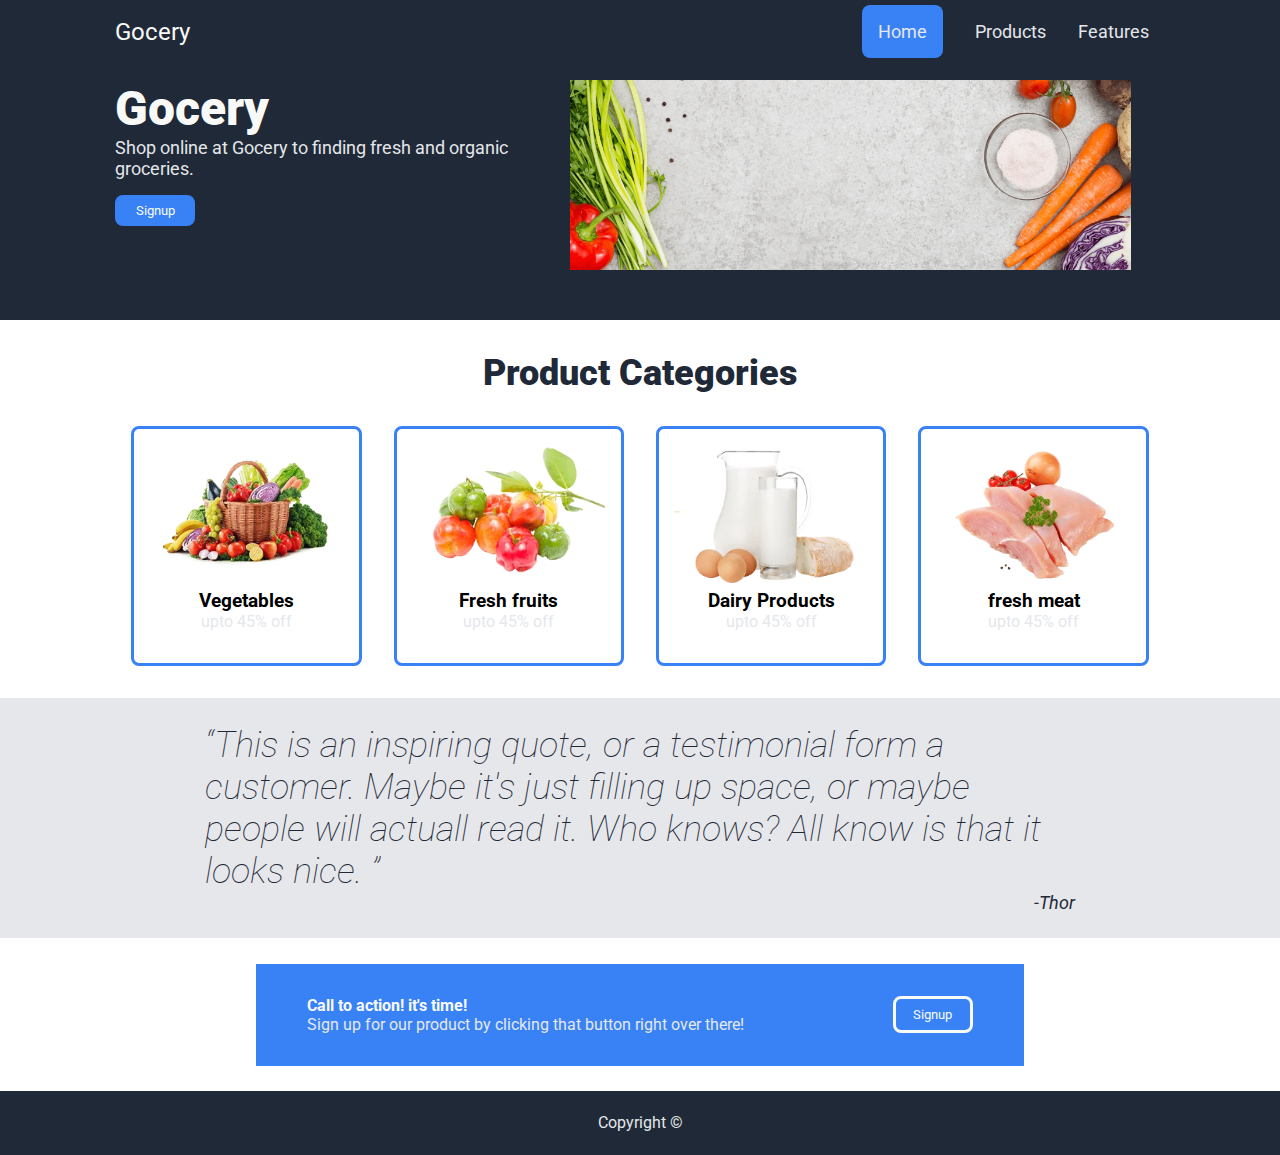
<file: index.html>
<!DOCTYPE html>
<html lang="en">
    <head>
        <meta charset="UTF-8">
        <meta http-equiv="X-UA-Compatible" content="IE=edge">
        <meta name="viewport" content="width=device-width, initial-scale=1.0">
        <title>Gocery</title>
        <link rel="preconnect" href="https://fonts.googleapis.com">
        <link rel="preconnect" href="https://fonts.gstatic.com" crossorigin>
        <link href="https://fonts.googleapis.com/css2?family=Roboto:wght@100;300;400;500;700;900&display=swap"
            rel="stylesheet">
        <link rel="stylesheet" href="https://cdnjs.cloudflare.com/ajax/libs/font-awesome/6.2.1/css/all.min.css"
            integrity="sha512-MV7K8+y+gLIBoVD59lQIYicR65iaqukzvf/nwasF0nqhPay5w/9lJmVM2hMDcnK1OnMGCdVK+iQrJ7lzPJQd1w=="
            crossorigin="anonymous" referrerpolicy="no-referrer" />
        <link rel="stylesheet" href="css/style.css">
    </head>
    <body>
        <header class="header">
            <a href="#" class="logo"><i class="fas fa-shopping-basket"></i>Gocery</a>
            <nav class="navbar">
                <li><a href="index.html" class="active">Home</a></li>
                <li><a href="./pages/products.html">Products</a></li>
                <li><a href="./pages/features.html">Features</a></li>
            </nav>
            <div class="menu-btn">
                <i class="fas fa-bars"></i>
            </div>
        </header>
        <section class="home">
            <div class="home-content">
                <h1>Gocery</h1>
                <p>Shop online at Gocery to finding fresh and organic groceries.</p>
                <input type="submit" value="Signup">
            </div>
            <div class="image">
                <img src="./images/banner-bg.jpg" alt="my image">
            </div>
        </section>
        <section class="categories" id="categories">
            <h1 class="categories-title">Product Categories</h1>
            <div class="categories-contanier">
                <div class="box">
                    <img src="./images/cat-1.png" alt="Vegetable">
                    <h3>Vegetables</h3>
                    <p>upto 45% off</p>
                </div>
                <div class="box">
                    <img src="./images/cat-2.png" alt="fruits">
                    <h3>Fresh fruits</h3>
                    <p>upto 45% off</p>
                </div>
                <div class="box">
                    <img src="./images/cat-3.png" alt="Dairy products">
                    <h3>Dairy Products</h3>
                    <p>upto 45% off</p>
                </div>
                <div class="box">
                    <img src="./images/cat-4.png" alt="meats">
                    <h3>fresh meat</h3>
                    <p>upto 45% off</p>
                </div>
            </div>
        </section>
        <section class="container-quote">
            <blockquote>
                <q>This is an inspiring quote, or a testimonial form a
                    customer. Maybe it's just filling up space, or maybe people
                    will actuall read it. Who knows? All know is that it looks nice.
                </q>
                <p class="author"><strong>-Thor</strong></p>
            </blockquote>
        </section>
        <section class="container-ads">
            <div class="content">
                <h4>Call to action! it's time!</h4>
                <p>Sign up for our product by clicking that button right over there! </p>
            </div>
            <div class="btn">
                <input type="submit" value="Signup">
            </div>
        </section>
        <footer class="footer">
            <p>Copyright ©</p>
        </footer>
    </body>
</html>
</file>
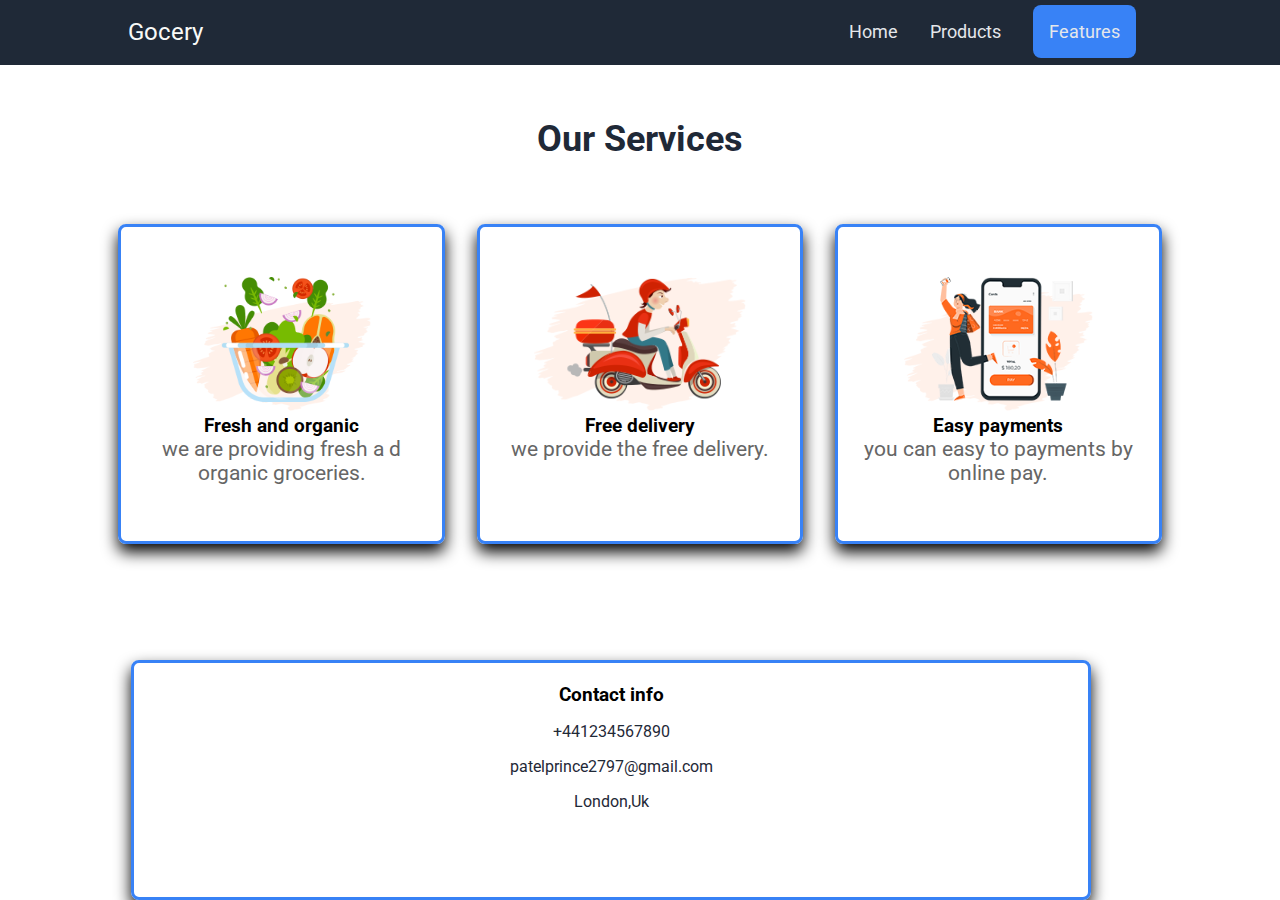
<file: pages/features.html>
<!DOCTYPE html>
<html lang="en">
    <head>
        <meta charset="UTF-8">
        <meta http-equiv="X-UA-Compatible" content="IE=edge">
        <meta name="viewport" content="width=device-width, initial-scale=1.0">
        <title>Features</title>
        <link rel="preconnect" href="https://fonts.googleapis.com">
        <link rel="preconnect" href="https://fonts.gstatic.com" crossorigin>
        <link href="https://fonts.googleapis.com/css2?family=Roboto:wght@100;300;400;500;700;900&display=swap"
            rel="stylesheet">
        <link rel="stylesheet" href="https://cdnjs.cloudflare.com/ajax/libs/font-awesome/6.2.1/css/all.min.css"
            integrity="sha512-MV7K8+y+gLIBoVD59lQIYicR65iaqukzvf/nwasF0nqhPay5w/9lJmVM2hMDcnK1OnMGCdVK+iQrJ7lzPJQd1w=="
            crossorigin="anonymous" referrerpolicy="no-referrer" />
        <link rel="stylesheet" href="../css/styles2.css">
    </head>
    <body>
        <header class="header">
            <a href="#" class="logo"><i class="fas fa-shopping-basket"></i>Gocery</a>
            <nav class="navbar">
                <li><a href="../index.html">Home</a></li>
                <li><a href="../pages/products.html">Products</a></li>
                <li><a href="../pages/features.html" class="active">Features</a></li>
            </nav>
            <div class="menu-btn">
                <i class="fas fa-bars"></i>
            </div>
        </header>
        <section class="features" id="features">
            <h1 class="features-heading">Our Services</h1>
            <div class="container">
                <div class="box">
                    <img src="../images/feature-img-1.png" alt="Fresh and organic">
                    <h3>Fresh and organic</h3>
                    <p>we are providing fresh a d organic groceries.</p>
                </div>
                <div class="box">
                    <img src="../images/feature-img-2.png" alt="free devlivery">
                    <h3>Free delivery</h3>
                    <p>we provide the free delivery.</p>
                </div>
                <div class="box">
                    <img src="../images/feature-img-3.png" alt="Easy payment">
                    <h3>Easy payments</h3>
                    <p>you can easy to payments by online pay.</p>
                </div>
            </div>
        </section>
        <section class="contacts" id="contacts">
            <div class="box">
                <h3>Contact info</h3>
                <a href="#" class="links">+441234567890</a>
                <a href="#" class="links">patelprince2797@gmail.com</a>
                <a href="#" class="links">London,Uk</a>
            </div>
        </section>
    </body>
</html>
</file>
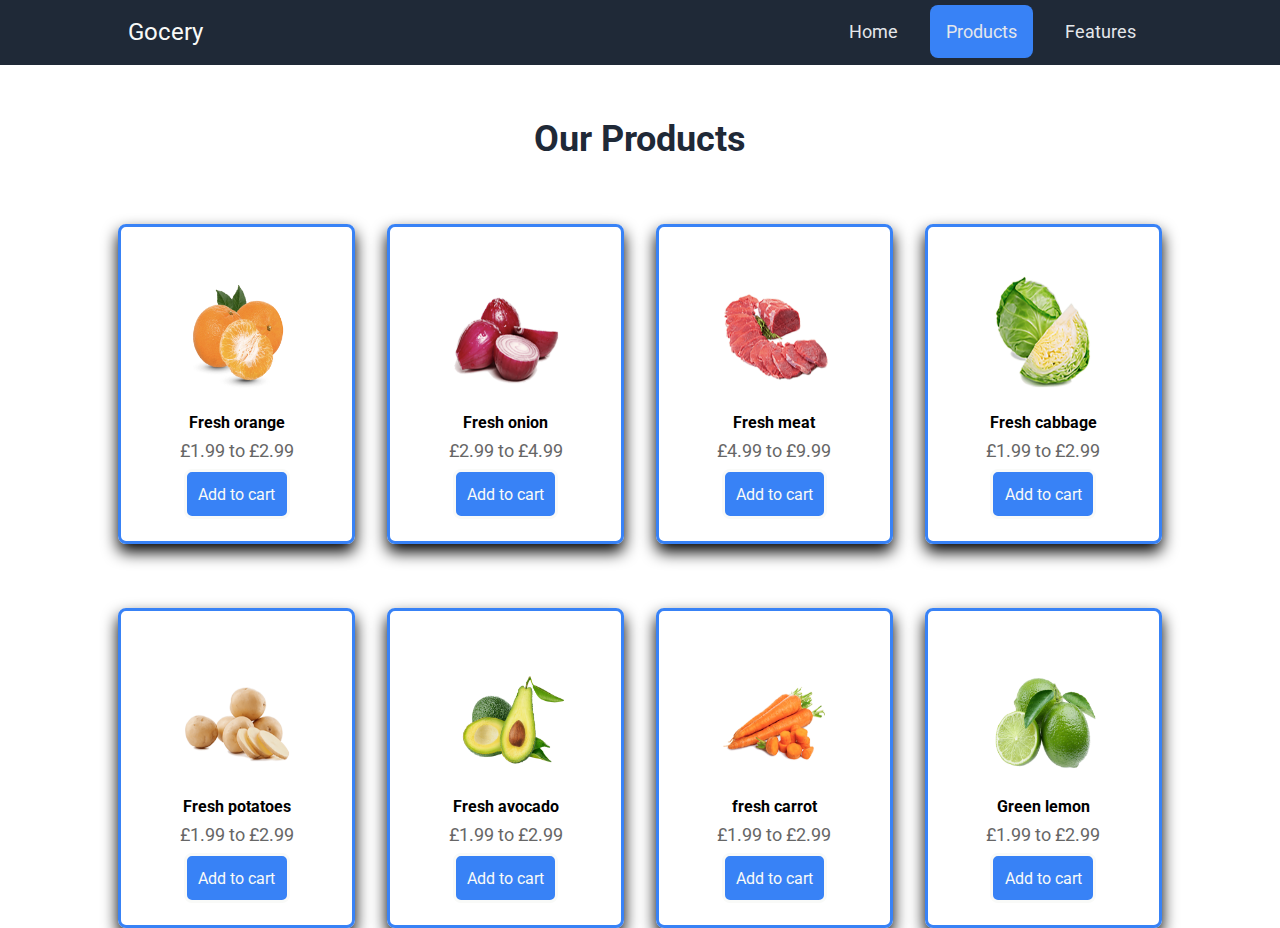
<file: pages/products.html>
<!DOCTYPE html>
<html lang="en">
    <head>
        <meta charset="UTF-8">
        <meta http-equiv="X-UA-Compatible" content="IE=edge">
        <meta name="viewport" content="width=device-width, initial-scale=1.0">
        <title>Products</title>
        <link rel="preconnect" href="https://fonts.googleapis.com">
        <link rel="preconnect" href="https://fonts.gstatic.com" crossorigin>
        <link href="https://fonts.googleapis.com/css2?family=Roboto:wght@100;300;400;500;700;900&display=swap"
            rel="stylesheet">
        <link rel="stylesheet" href="https://cdnjs.cloudflare.com/ajax/libs/font-awesome/6.2.1/css/all.min.css"
            integrity="sha512-MV7K8+y+gLIBoVD59lQIYicR65iaqukzvf/nwasF0nqhPay5w/9lJmVM2hMDcnK1OnMGCdVK+iQrJ7lzPJQd1w=="
            crossorigin="anonymous" referrerpolicy="no-referrer" />
        <link rel="stylesheet" href="../css/styles2.css">
    </head>
    <body>
        <header class="header">
            <a href="#" class="logo"><i class="fas fa-shopping-basket"></i>Gocery</a>
            <nav class="navbar">
                <li><a href="../index.html">Home</a></li>
                <li><a href="../pages/products.html" class="active">Products</a></li>
                <li><a href="../pages/features.html">Features</a></li>
            </nav>
            <div class="menu-btn">
                <i class="fas fa-bars"></i>
            </div>
        </header>
        <section class="products" id="products">
            <h1 class="heading">Our Products</h1>
            <div class="container">
                <figure class="box">
                    <img src="../images/product-1.png" alt="Orange">
                    <figcaption>Fresh orange</figcaption>
                    <div class="price">£1.99 to £2.99</div>
                    <a href="#" class="btn">Add to cart</a>
                </figure>
                <figure class="box">
                    <img src="../images/product-2.png" alt="onion">
                    <figcaption>Fresh onion</figcaption>
                    <div class="price">£2.99 to £4.99</div>
                    <a href="#" class="btn">Add to cart</a>
                </figure>
                <figure class="box">
                    <img src="../images/product-3.png" alt="meat">
                    <figcaption>Fresh meat</figcaption>
                    <div class="price">£4.99 to £9.99</div>
                    <a href="#" class="btn">Add to cart</a>
                </figure>
                <figure class="box">
                    <img src="../images/product-4.png" alt="cabbage">
                    <figcaption>Fresh cabbage</figcaption>
                    <div class="price">£1.99 to £2.99</div>
                    <a href="#" class="btn">Add to cart</a>
                </figure>
            </div>
            <div class="container">
                <figure class="box">
                    <img src="../images/product-5.png" alt="potatoes">
                    <figcaption>Fresh potatoes</figcaption>
                    <div class="price">£1.99 to £2.99</div>
                    <a href="#" class="btn">Add to cart</a>
                </figure>
                <figure class="box">
                    <img src="../images/product-6.png" alt="avocado">
                    <figcaption>Fresh avocado</figcaption>
                    <div class="price">£1.99 to £2.99</div>
                    <a href="#" class="btn">Add to cart</a>
                </figure>
                <figure class="box">
                    <img src="../images/product-7.png" alt="carrot">
                    <figcaption>fresh carrot</figcaption>
                    <div class="price">£1.99 to £2.99</div>
                    <a href="#" class="btn">Add to cart</a>
                </figure>
                <figure class="box">
                    <img src="../images/product-8.png" alt="lemon">
                    <figcaption>Green lemon</figcaption>
                    <div class="price">£1.99 to £2.99</div>
                    <a href="#" class="btn">Add to cart</a>
                </figure>
            </div>
        </section>
    </body>
</html>
</file>
<file: css/style.css>
*{
    font-family: 'Roboto', sans-serif;
    box-sizing: border-box;
    margin:0;
    padding:0;
    max-width: 100%;
    border: none;
    text-decoration: none;
}
.header{
    position: fixed;
    top:0; left: 0; right:0;    
    background:#1F2937;
    padding: 0 9%;
    line-height: 4rem;
}
.header .logo{
    font-size: 24px;
    color:#F9FAF8;
} 
.header .navbar{
    float: right;
    display: flex;
    list-style: none;
}
.header .navbar li a{
    font-size: 18px;
    margin: 0 1rem;
    color:#E5E7EB;
}
.header .navbar li a.active, .header .navbar li a:hover{
    background: #3882F6;
    transition: .5s;
    border-radius: .5rem;
    padding: 1rem;
}
.header .menu-btn{
    float: right;
    margin: 1rem;
    line-height: 2rem;
}
.header .menu-btn i{
    font-size: 16px;
    color:#E5E7EB;
    border-radius: 4.5rem;
    background: #3882F6;
    padding: 1rem; 
    display: none;
}
.home{
    height: 20rem;
    background:#1F2937;
    padding: 5rem 6.5% 0 9%;
    display: flex;
    justify-content: space-between;
}
.home .home-content h1{
    font-size:48px;
    font-weight:900;
    color:#F9FAF8;
}
.home .home-content p{
    font-size: 18px;
    color:#E5E7EB;
}
.home .home-content input{
    background:#3882F6;
    border-radius: 0.5rem;
    color:#F9FAF8;
    padding:0.5rem;
    margin-top: 1rem;
    width: 5rem;
}
.home .image img{
    width: 90%;
    max-height: 100%;
    padding-left: 2rem;
}
.categories{
    margin-top: 2rem;
    padding: 0 9%; 
}
.categories h1{
    color:#1F2937;
    font-size:36px;
    font-weight: 900;
    text-align: center;
}
.categories .categories-contanier{
    padding-top: 2rem;
    display:flex;
    align-items: center;
    justify-content: center;
}
.categories .categories-contanier .box{
    height:15rem;
    min-width: 20%;
    border: 0.2rem solid #3882F6;
    border-radius: 0.5rem;
    text-align: center;
    padding: 1rem 1rem;
    margin: 0 1rem;
}
.categories .categories-contanier .box p{
    color:#E5E7EB;
}
.categories .categories-contanier .box img{
    height: 70%;
}
.container-quote{
    margin-top: 2rem;
    padding: 2% 16%;
    background:#E5E7EB;
    font-size: 36px;
    font-style: italic;
    color:#1F2937;
    font-weight: 100;
}
.container-quote .author{
    font-size: 18px;
    text-align: right;
}
.container-ads{
    margin: 2% 20%;
    padding: 2rem 4%;
    background:#3882F6;
    display: flex;
    align-items: center;
    justify-content: space-between;
}
.container-ads .content h4{
    color:#F9FAF8;
}
.container-ads .content p{
    margin-top: auto;
    color:#E5E7EB
}
.container-ads .btn input{
    width: 5rem;
    padding:0.5rem;
    background:#3882F6;
    border: 0.2rem solid #F9FAF8;
    border-radius: 0.5rem;
    color:#F9FAF8;
}
.footer{
    height: 4rem;
    background:#1F2937;
    color: #E5E7EB;
    text-align: center;
    line-height: 4rem;
}
@media(max-width:820px){
    .header .menu-btn i{
        display:block;
    }
    .header .navbar{
        position:absolute;
        top:100%; right:-5%;
        height: 15rem;
        width: 20rem;
        background:#1F2937;
        box-shadow: 0 .5rem 1rem rgba(0,0,0,1); 
        display:block;
        text-align: center;
    }
    .header .navbar li a.active, .header .navbar li a:hover{
        background: none;
        color: #3882F6;
    }
    .home{
        min-height: 20rem;
    }
    .home .home-content h1{
        font-size: 36px;
    }
    .home .home-content p{
        font-size: 15px;
    }
    .categories .categories-contanier{
        display: grid;
        grid-template-columns: repeat(auto-fit, minmax(35%, 1fr));
        gap:1.5rem;
        margin: 0 2%;
    }
    .container-quote{
        font-size: 30px;
    }
}
@media(max-width:375px){
    .home .home-content h1{
        font-size: 30px;
    }
    .home .home-content p{
        font-size: 12px;
    }
    .container-quote{
        font-size: 24px;
    }
}
</file>
<file: css/styles2.css>
*{
    font-family: 'Roboto', sans-serif;
    box-sizing: border-box;
    margin:0;
    padding:0;
    max-height: 100%;
    max-width: 100%;
    border: none;
    text-decoration: none;
}
h1{
    color:#1F2937;
    font-size:36px;
    font-weight: bolder;
    text-align: center;
}
p{
    font-size: 2.3vh;
    color:#666;
}
.box{
    height: 20rem;
    width: 60rem;
    border: 0.2rem solid #3882F6;
    border-radius: 0.5rem;
    text-align: center;
    padding: 2% 2%;
    margin: 0 1rem;
    box-shadow: 0 .5rem 1rem rgba(0,0,0,1);
}
.container{
    margin: 4rem;
    display: flex;
}
.btn{
    display: inline-block;
    background-color:#3882F6;
    border: 0.2rem solid #F9FAF8;
    border-radius: 0.5rem;
    color:#F9FAF8;
    padding: 0.8rem 6%;
}
.header{
    position: fixed;
    top:0; left: 0; right:0;    
    background:#1F2937;
    padding: 0 10%;
}
.header .logo{
    font-size: 24px;
    color:#F9FAF8;
    line-height: 4rem;
} 
.header .navbar{
    float: right;
    display: flex;
    list-style: none;
}
.header .navbar li{
    float: right;
    line-height: 4rem;
}
.header .navbar li a{
    font-size: 18px;
    margin: 0 1rem;
    color:#E5E7EB;
}
.header .navbar li a.active, .header .navbar li a:hover{
    background: #3882F6;
    transition: .5s;
    border-radius: .5rem;
    padding: 1rem;
}
.header .menu-btn i{
    font-size: 18px;
    color:#E5E7EB;
    margin-right: 7rem;
    border-radius: 4.5rem;
    background: #3882F6;
    padding: 1rem; 
    display: none;
}
.products{
    padding-top: 5rem;
    margin: 3%;
}
.products .container .box img{
    height: 10rem;
    width: 10rem;
}
.products .container .box figcaption{
    font-size: 1rem;
    font-weight: 700;
}
.products .container .box div{
    font-size: 2vh;
    color:#666;
    padding: 0.5rem 0;
}
.features{
    padding-top: 5rem;
    margin: 3%;
}
.features .container .box img{
    padding-top: 10%;
    height: 60%;
} 
.contacts{
    margin:9%;
}
.contacts .box{
    height: 15rem;
}
.contacts .box a{
    padding-top: 1rem;
    display:block;
    flex-direction: column;
    color:#1F2937
}
.contacts .box a:hover{
    color:#3882F6;
}
@media(max-width:1080px){ 
    .box{
        height: 20rem;
        width: 60rem;
    }
    .container{
        display: grid;
        grid-template-columns: repeat(auto-fit, minmax(30%, 1fr));
        gap:1.5rem;
    }
}
@media(max-width:820px){ 
    p{
        font-size: 1.7vh;
        color:#666;
    } 
    .header .menu-btn i{
        display: block;
    }
    .header .navbar{
        position:absolute;
        top:100%; right:-5%;
        height: 15rem;
        width: 20rem;
        background:#1F2937;
        box-shadow: 0 .5rem 1rem rgba(0,0,0,1); 
    }
    .header .navbar{
        display:block;
        text-align: center;
    }
    .header .navbar li a.active, .header .navbar li a:hover{
        background: none;
        color: #3882F6;
    }
}
@media(max-width:375px){
    .btn{
        padding: 0.8rem;
    }
}
</file>
